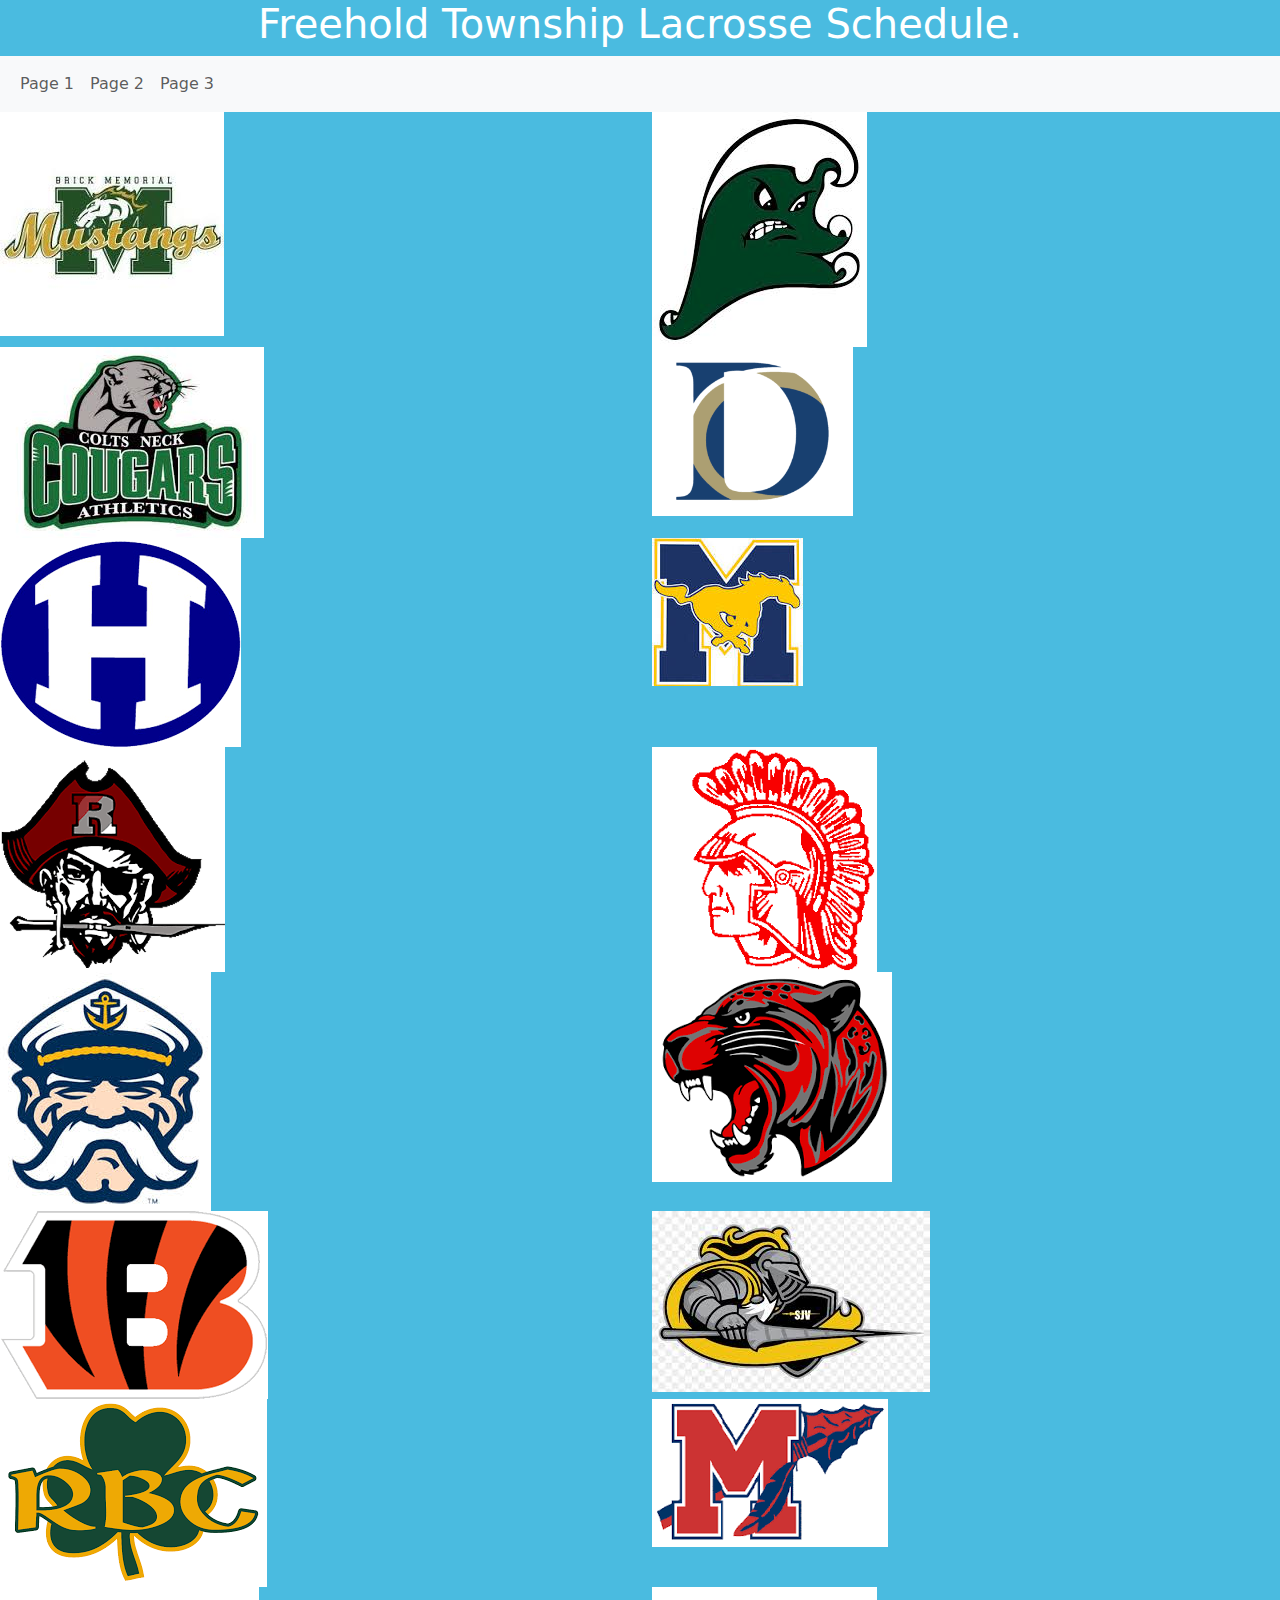
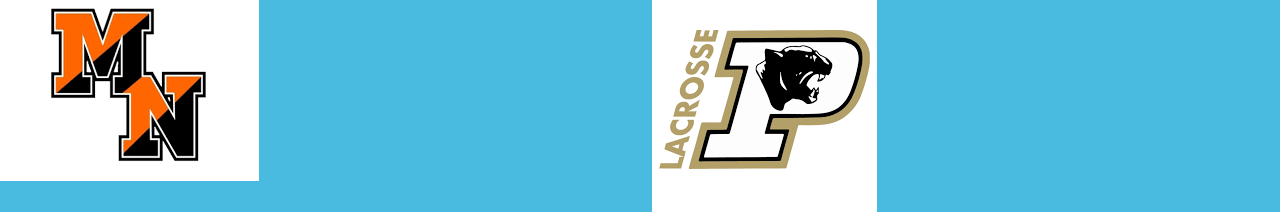
<file: index.html>
<!DOCTYPE html>
<html>
<head>
<title>Schedual</title>
<meta charset="utf-8">
    <meta name="viewport" content="width=device-width, initial-scale=1">
    <title>Starter Code</title>
	<link rel="stylesheet" href="style.css" />
   <link href="https://cdn.jsdelivr.net/npm/bootstrap@5.3.3/dist/css/bootstrap.min.css" rel="stylesheet">
  <script src="https://cdn.jsdelivr.net/npm/bootstrap@5.3.3/dist/js/bootstrap.bundle.min.js"></script>

</head>
  <body>
   
    <body class="page1">
  <h1 class="center-text">Freehold Township Lacrosse Schedule.</h1>
</body>
    <nav class="navbar navbar-expand-sm bg-light">
  <div class="container-fluid">
    <ul class="navbar-nav">
      <li class="nav-item">
        <a class="nav-link" href="index.html">Page 1</a>
      </li>
      <li class="nav-item">
        <a class="nav-link" href="page2.html">Page 2</a>
      </li>
      <li class="nav-item">
        <a class="nav-link" href="page3.html">Page 3</a>
      </li>
    </ul>
  </div>
</nav>
    <script src="https://cdn.jsdelivr.net/npm/bootstrap@5.2.3/dist/js/bootstrap.bundle.min.js" integrity="sha384-kenU1KFdBIe4zVF0s0G1M5b4hcpxyD9F7jL+jjXkk+Q2h455rYXK/7HAuoJl+0I4" crossorigin="anonymous"></script>

     <div class="row Ben">
<div class="col-6"> <img src="brick.jpg"  alt=""> </div>
<div class="col-6"> <img src="download (2).jpg" alt=""> </div>
  </div>

    <div class="row Ben2">
<div class="col-6"> <img src="colts.jpg"  alt=""> </div>
<div class="col-6"> <img src="donavan.png" alt=""> </div>
  </div>
      <div class="row Ben3">
<div class="col-6"> <img src="howell.png"  alt=""> </div>
<div class="col-6"> <img src="download.jpg" alt=""> </div>
  </div>

      <div class="row Ben4">
<div class="col-6"> <img src="rbr.png"  alt=""> </div>
<div class="col-6"> <img src="ocean.png" alt=""> </div>
  </div>

      <div class="row Ben5">
<div class="col-6"> <img src="toms.jpg"  alt=""> </div>
<div class="col-6"> <img src="jackson.png" alt=""> </div>
  </div>
      <div class="row Ben6">
<div class="col-6"> <img src="baraget.png"  alt=""> </div>
<div class="col-6"> <img src="SJV.jpg" alt=""> </div>
  </div>
      <div class="row Ben7">
<div class="col-6"> <img src="rbc.png"  alt=""> </div>
<div class="col-6"> <img src="download.png" alt=""></div>
  </div>
    <div class="row Ben8">
<div class="col-6"> <img src="midnorth.png"  alt=""> </div>
<div class="col-6"> <img src="point.png" alt=""> </div>
  </div>
</body>
</html>
</file>
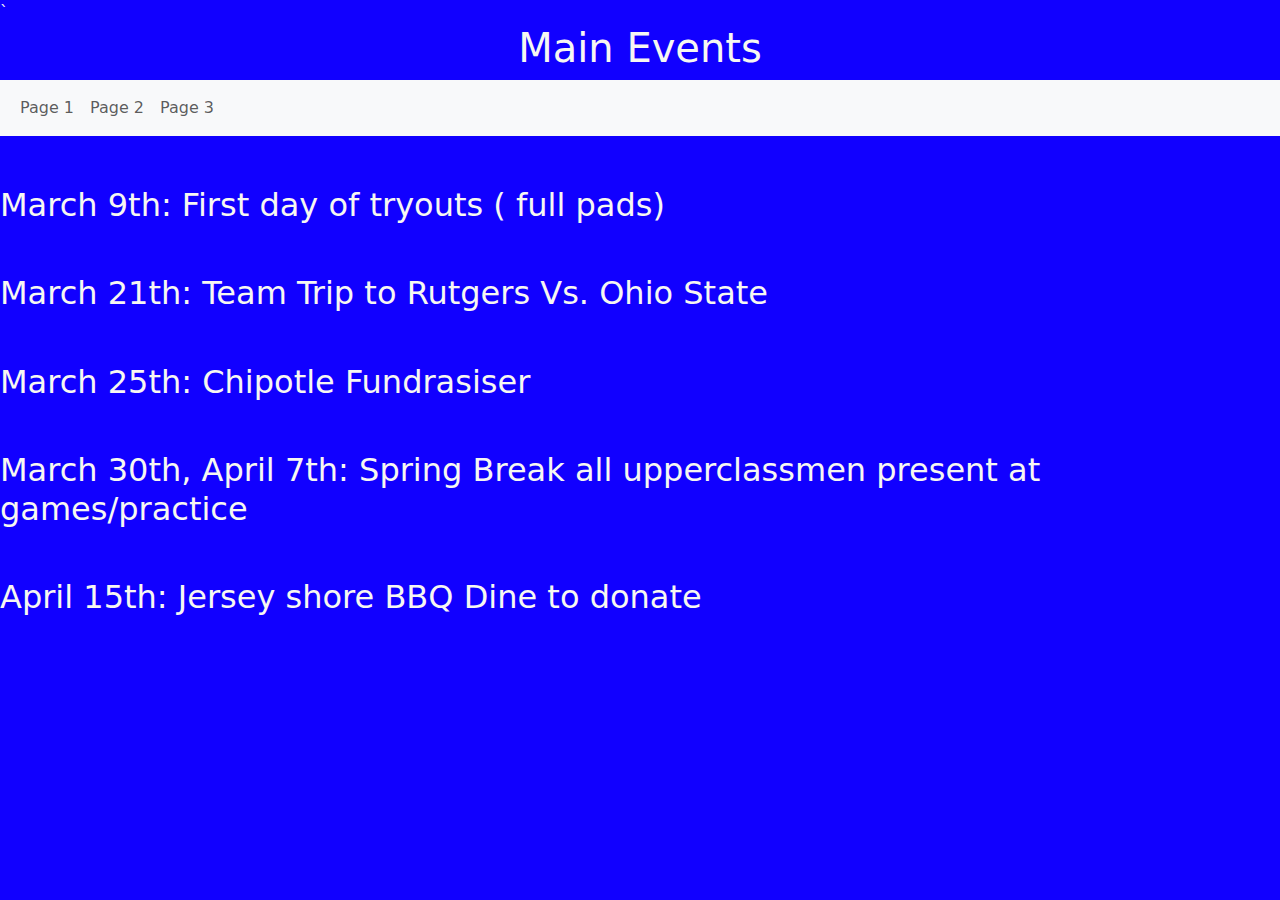
<file: page2.html>
`<!DOCTYPE html>
<html>
<head>
<title>Page Title</title>
<meta charset="utf-8">
    <meta name="viewport" content="width=device-width, initial-scale=1">
    <title>Starter Code</title>
	<link rel="stylesheet" href="style.css" />
   <link href="https://cdn.jsdelivr.net/npm/bootstrap@5.3.3/dist/css/bootstrap.min.css" rel="stylesheet">
  <script src="https://cdn.jsdelivr.net/npm/bootstrap@5.3.3/dist/js/bootstrap.bundle.min.js"></script>

</head>

    
    <body div class="page2">
   <h1 class="center-text">Main Events </h1>

    <nav class="navbar navbar-expand-sm bg-light">
  <div class="container-fluid">
    <ul class="navbar-nav">
      <li class="nav-item">
        <a class="nav-link" href="index.html">Page 1</a>
      </li>
      <li class="nav-item">
        <a class="nav-link" href="page2.html">Page 2</a>
      </li>
      <li class="nav-item">
        <a class="nav-link" href="page3.html">Page 3</a>
      </li>
    </ul>
  </div>
</nav>
<p></p>
<p style="margin-top: 50px;"></p>
  <h2>March 9th: First day of tryouts ( full pads)</h2>
  <p style="margin-top: 50px;"><p>
    <h2>March 21th:  Team Trip to Rutgers Vs. Ohio State</h2>
  <p style="margin-top: 50px;"><p></p>
  <h2>March 25th: Chipotle Fundrasiser</h2>
    <p style="margin-top: 50px;"><p></p>
  <h2></h2><p style="margin-top: 50px;"><p></p>
  <h2>March 30th, April 7th: Spring Break all upperclassmen present at games/practice</h2>
   <h2></h2><p style="margin-top: 50px;"><p></p>
  <h2>April 15th: Jersey shore BBQ Dine to donate</h2>
   <p style="margin-top: 50px;"><p></p>
   <h2> <p style="margin-top: 50px;"><p></p></h2>

</body>
</html>
</file>
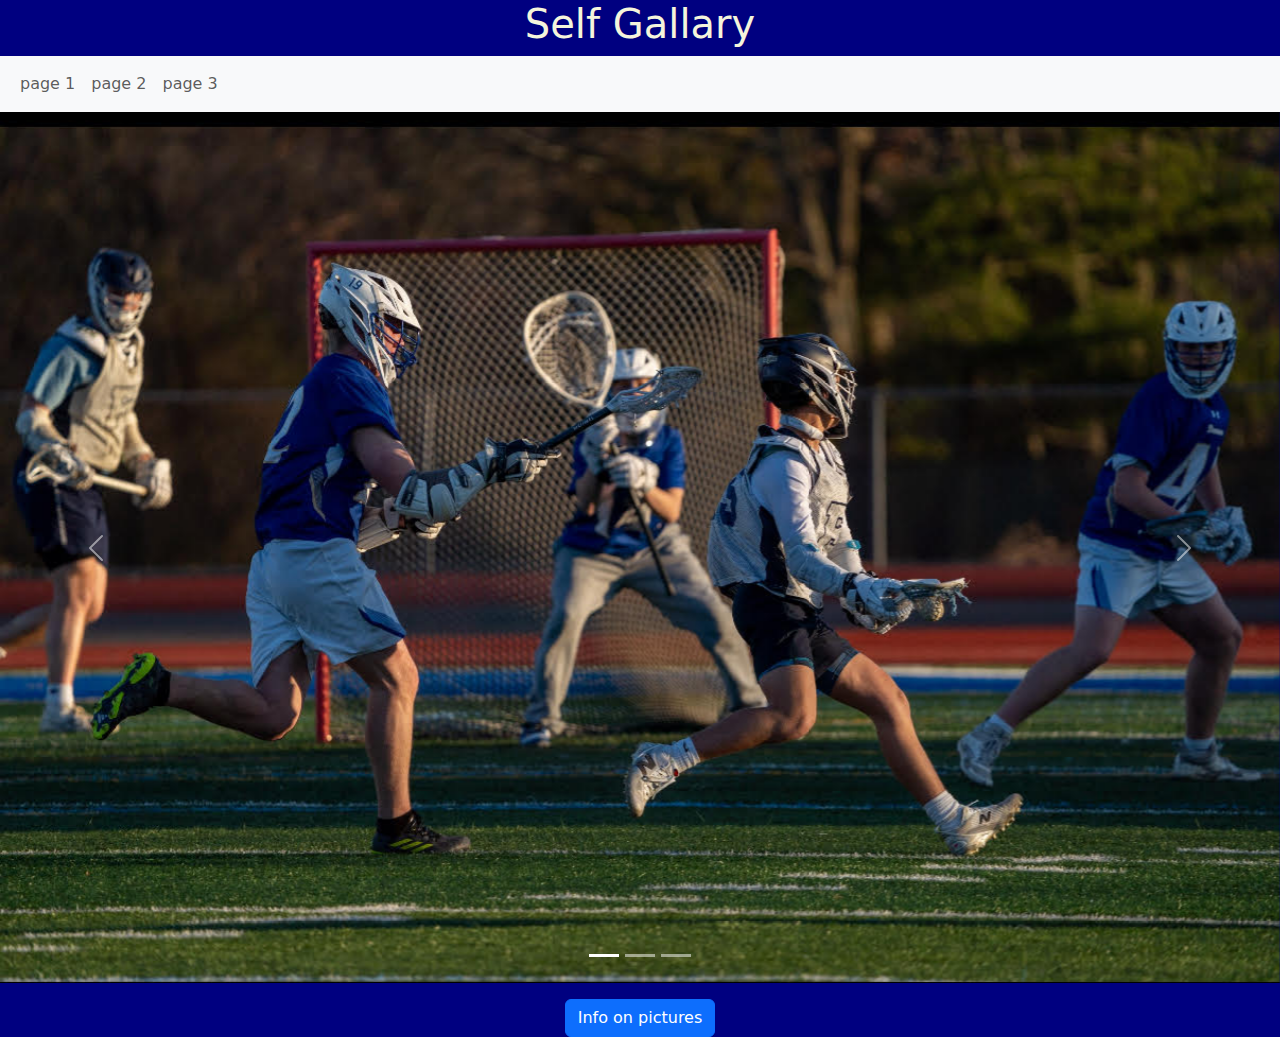
<file: page3.html>
<!DOCTYPE html>
<html>
<head>
<title>Page Title</title>
<meta charset="utf-8">
    <meta name="viewport" content="width=device-width, initial-scale=1">
    <title>Starter Code</title>
	<link rel="stylesheet" href="style.css" />
   <link href="https://cdn.jsdelivr.net/npm/bootstrap@5.3.3/dist/css/bootstrap.min.css" rel="stylesheet">
  <script src="https://cdn.jsdelivr.net/npm/bootstrap@5.3.3/dist/js/bootstrap.bundle.min.js"></script>

</head>
  <body class="page3">
<h1>Self Gallary</h1>
  <nav class="navbar navbar-expand-sm bg-light">
  <div class="container-fluid">
    <ul class="navbar-nav">
      <li class="nav-item">
        <a class="nav-link" href="index.html">page 1</a>
      </li>
      <li class="nav-item">
        <a class="nav-link" href="page2.html">page 2</a>
      </li>
      <li class="nav-item">
        <a class="nav-link" href="page3.html">page 3</a>
      </li>
    </ul>
  </div>
</nav>
    <script src="https://cdn.jsdelivr.net/npm/bootstrap@5.2.3/dist/js/bootstrap.bundle.min.js" integrity="sha384-kenU1KFdBIe4zVF0s0G1M5b4hcpxyD9F7jL+jjXkk+Q2h455rYXK/7HAuoJl+0I4" crossorigin="anonymous"></script>

    <div id="demo" class="carousel slide" data-bs-ride="carousel">


  <div class="carousel-indicators">
    <button type="button" data-bs-target="" data-bs-slide-to="0" class="active"></button>
    <button type="button" data-bs-target="#demo" data-bs-slide-to="1"></button>
    <button type="button" data-bs-target="#demo" data-bs-slide-to="2"></button>
  </div>

  <div class="carousel-inner">
    <div class="carousel-item active">
      <img src="unnamed.jpg" alt="Los Angeles" class="d-block" style="width:100%">
    </div>
    <div class="carousel-item">
      <img src="unnamed (1).jpg" alt="Chicago" class="d-block" style="width:100%">
    </div>
    <div class="carousel-item">
      <img src="unnamed (2).jpg" alt="New York" class="d-block" style="width:100%">
    </div>
  </div>
  

  <button class="carousel-control-prev" type="button" data-bs-target="#demo" data-bs-slide="prev">
    <span class="carousel-control-prev-icon"></span>
  </button>
  <button class="carousel-control-next" type="button" data-bs-target="#demo" data-bs-slide="next">
    <span class="carousel-control-next-icon"></span>
  </button>
</div>

<div class="container-fluid mt-3">

  <div class="container mt-3">

  <button type="button" class="btn btn-primary" data-bs-toggle="modal" data-bs-target="#myModal">
    Info on pictures
  </button>
</div>


<div class="modal" id="myModal">
  <div class="modal-dialog">
    <div class="modal-content">

   
      <div class="modal-header">
        <h4 class="modal-title">info</h4>
        <button type="button" class="btn-close" data-bs-dismiss="modal"></button>
      </div>

     
      <div class="modal-body">
        These are some pictures of me from my freshmen year that were taken by some of my friends and family
      </div>

      <div class="modal-footer">
        <button type="button" class="btn btn-danger" data-bs-dismiss="modal">Close</button>
      </div>

    </div>
  </div>
</div>

  </body>
</html>
</file>
<file: style.css>
.Ben{

}
.Ben2{
    
}
.Ben3{

}
.Ben4{

}
.Ben5{

}
.Ben6{

}
.Ben7{

}
.Ben8{

}
.center-text {
  text-align: center;
}
.page1{
  background-color: rgb(74, 187, 224);
  color: 
  
  rgb(255, 255, 255);
}
.page2{
  background-color: rgb(17, 0, 255); 
  color:rgb(247, 247, 242);
}
.page3{
  text-align: center;
  background-color: navy;
  color:beige;
}
.modal-body{
  color: black;
}
.modal-title{
  color: black;
}
</file>
